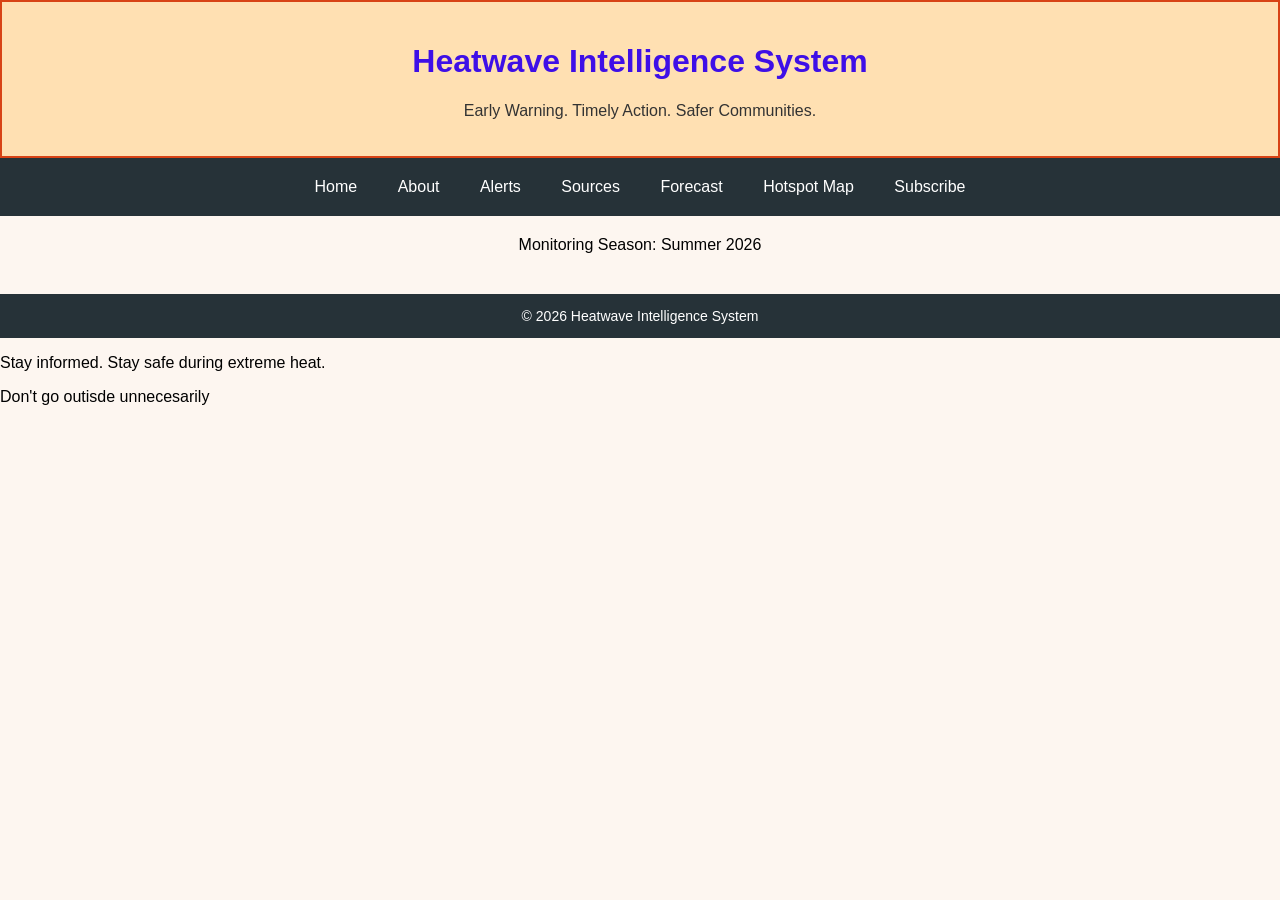
<file: index.html>
<!DOCTYPE html>
<html lang="en">
<head>
    <meta charset="UTF-8">
    <title>Heatwave Intelligence System</title>
    <link rel="stylesheet" href="style.css">
    <style>
        nav ul {
            list-style: none;
            margin: 0;
            padding: 10px 0;
            background-color: #263238;
            text-align: center;
        }
        nav ul li {
            display: inline-block;
        }
        nav ul li a {
            color: #fff;
            text-decoration: none;
            padding: 10px 18px;
            display: inline-block;
        }
        nav ul li a:hover {
            background-color: #d84315;
            color: #fff;
        }
    </style>
</head>
<body>

<header style="background-color:#ffe0b2; padding:20px; border:2px solid #d84315; text-align:center;">
    <h1 id="systemName" class="header-title" title="Explain what the system does here" style="color:#3e0fe7; text-align:center;">
        Heatwave Intelligence System
    </h1>
    <p id="logoText" class="tagline" style="text-align:center; color:#333;">Early Warning. Timely Action. Safer Communities.</p>
</header>

<nav>
    <ul>
        <li><a href="index.html">Home</a></li>
        <li><a href="about-system.html">About</a></li>
        <li><a href="alert-details.html">Alerts</a></li>
        <li><a href="sources.html">Sources</a></li>
        <li><a href="forecast.html">Forecast</a></li>
        <li><a href="hotspot-map.html">Hotspot Map</a></li>
        <li><a href="subscribe.html">Subscribe</a></li>
    </ul>
</nav>

<p id="seasonYear" class="season" style="text-align:center; margin-top:20px;">Monitoring Season: Summer 2026</p>

<footer>&copy; 2026 Heatwave Intelligence System</footer>
<p>Stay informed. Stay safe during extreme heat.</p>
<p>Don't go outisde unnecesarily</p>
</body>
</html>
</file>
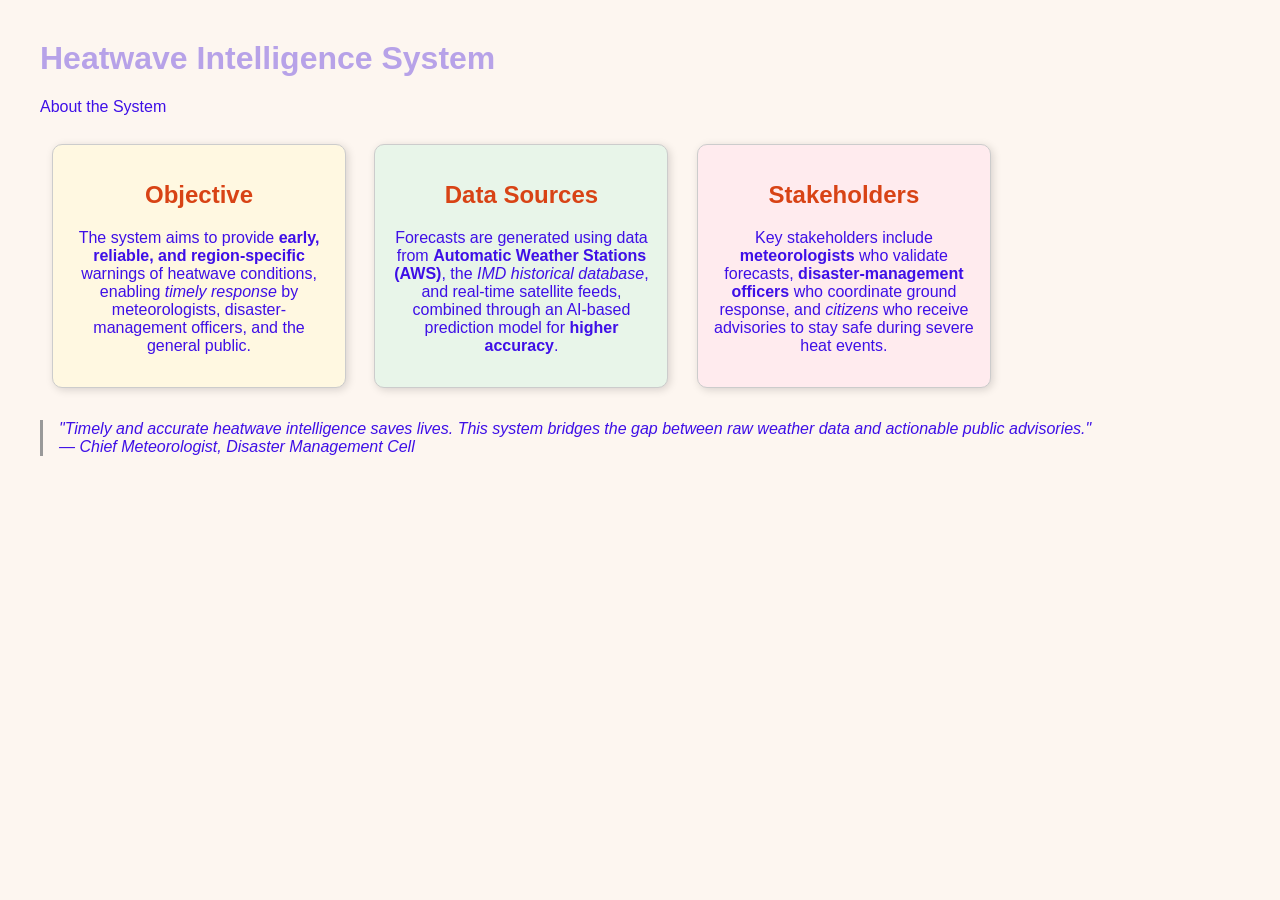
<file: about-system.html>
<!DOCTYPE html>
<html lang="en">
<head>
  <link rel="stylesheet" href="style.css">
<meta charset="UTF-8">
<title>About System - Heatwave Intelligence System</title>
<style>
  body { margin: 40px; color: #3e0fe7; }
  h1 { color: #3c11da5d; }
  .objective { background: #fff8e1; padding: 10px 16px; }
  .data-sources { background: #e8f5e9; padding: 10px 16px; }
  .stakeholders { background: #ffebee; padding: 10px 16px; }
  blockquote { font-style: italic; margin: 20px 0; padding-left: 16px; border-left: 3px solid #999; }
  body { margin: 40px; color: #3e0fe7; }
  h1 { color: #3c11da5d; }

  .objective, .data-sources, .stakeholders {
      display: inline-block;
      width: 260px;
      vertical-align: top;
      margin: 12px;
      padding: 16px;
      border: 1px solid #ccc;
      border-radius: 10px;
      box-shadow: 2px 2px 8px rgba(0,0,0,0.15);
      text-align: center;
  }

  .objective { background: #fff8e1; }
  .data-sources { background: #e8f5e9; }
  .stakeholders { background: #ffebee; }

  blockquote { font-style: italic; margin: 20px 0; padding-left: 16px; border-left: 3px solid #999; }
</style>
</head>
<body>

<h1>Heatwave Intelligence System</h1>
<p>About the System</p>

<div class="objective">
  <h2>Objective</h2>
  <p>
    The system aims to provide <strong>early, reliable, and region-specific</strong>
    warnings of heatwave conditions, enabling <em>timely response</em> by
    meteorologists, disaster-management officers, and the general public.
  </p>
</div>

<div class="data-sources">
  <h2>Data Sources</h2>
  <p>
    Forecasts are generated using data from <strong>Automatic Weather Stations (AWS)</strong>,
    the <em>IMD historical database</em>, and real-time satellite feeds, combined through
    an AI-based prediction model for <strong>higher accuracy</strong>.
  </p>
</div>

<div class="stakeholders">
  <h2>Stakeholders</h2>
  <p>
    Key stakeholders include <strong>meteorologists</strong> who validate forecasts,
    <strong>disaster-management officers</strong> who coordinate ground response, and
    <em>citizens</em> who receive advisories to stay safe during severe heat events.
  </p>
</div>

<blockquote>
  "Timely and accurate heatwave intelligence saves lives. This system bridges the gap
  between raw weather data and actionable public advisories."
  <br>&mdash; Chief Meteorologist, Disaster Management Cell
</blockquote>

</body>
</html>
</file>
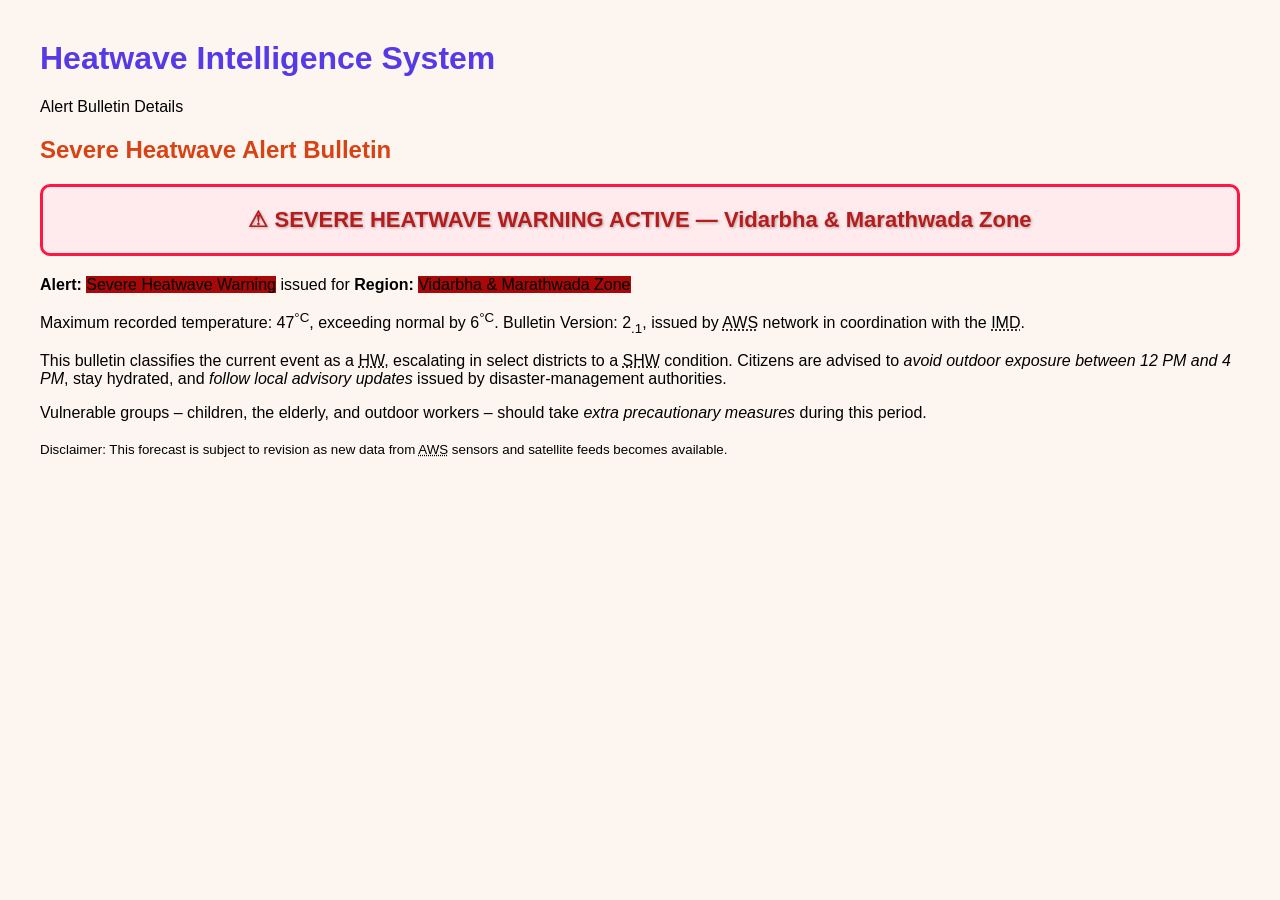
<file: alert-details.html>
<!DOCTYPE html>
<html lang="en">
<head>
  <link rel="stylesheet" href="style.css">
<meta charset="UTF-8">
<title>Alert Details - Heatwave Intelligence System</title>
<style>
  body { margin: 40px; color: #000; }
  h1 { color: #2b0be2cc; }
  mark { background: #a80808; }
  small { display: block; margin-top: 20px; }
  @keyframes glow {
    0%   { box-shadow: 0 0 6px #ff1744; }
    50%  { box-shadow: 0 0 24px #ff1744; }
    100% { box-shadow: 0 0 6px #ff1744; }
}

.severe-alert-box {
    background-color: #ffebee;
    border: 3px solid #ff1744;
    border-radius: 10px;
    padding: 20px;
    margin: 20px 0;
    text-align: center;
    font-size: 22px;
    font-weight: bold;
    color: #b71c1c;
    text-shadow: 1px 1px 3px rgba(0,0,0,0.3);
    animation: glow 1.5s infinite;
}
</style>
</head>
<body>

<h1>Heatwave Intelligence System</h1>
<p>Alert Bulletin Details</p>

<h2>Severe Heatwave Alert Bulletin</h2>
<div class="severe-alert-box">
  ⚠ SEVERE HEATWAVE WARNING ACTIVE — Vidarbha & Marathwada Zone
</div>

<p>
  <strong>Alert:</strong> <mark>Severe Heatwave Warning</mark> issued for
  <strong>Region:</strong> <mark>Vidarbha &amp; Marathwada Zone</mark>
</p>

<p>
  Maximum recorded temperature: 47<sup>&deg;C</sup>, exceeding normal by 6<sup>&deg;C</sup>.
  Bulletin Version: 2<sub>.1</sub>, issued by
  <abbr title="Automatic Weather Station">AWS</abbr> network in coordination with the
  <abbr title="India Meteorological Department">IMD</abbr>.
</p>

<p>
  This bulletin classifies the current event as a
  <abbr title="Heat Wave">HW</abbr>, escalating in select districts to a
  <abbr title="Severe Heat Wave">SHW</abbr> condition. Citizens are advised to
  <em>avoid outdoor exposure between 12 PM and 4 PM</em>, stay hydrated, and
  <em>follow local advisory updates</em> issued by disaster-management authorities.
</p>

<p>
  Vulnerable groups &ndash; children, the elderly, and outdoor workers &ndash; should take
  <em>extra precautionary measures</em> during this period.
</p>

<small>
  Disclaimer: This forecast is subject to revision as new data from
  <abbr title="Automatic Weather Station">AWS</abbr> sensors and satellite feeds becomes available.
</small>

</body>
</html>
</file>
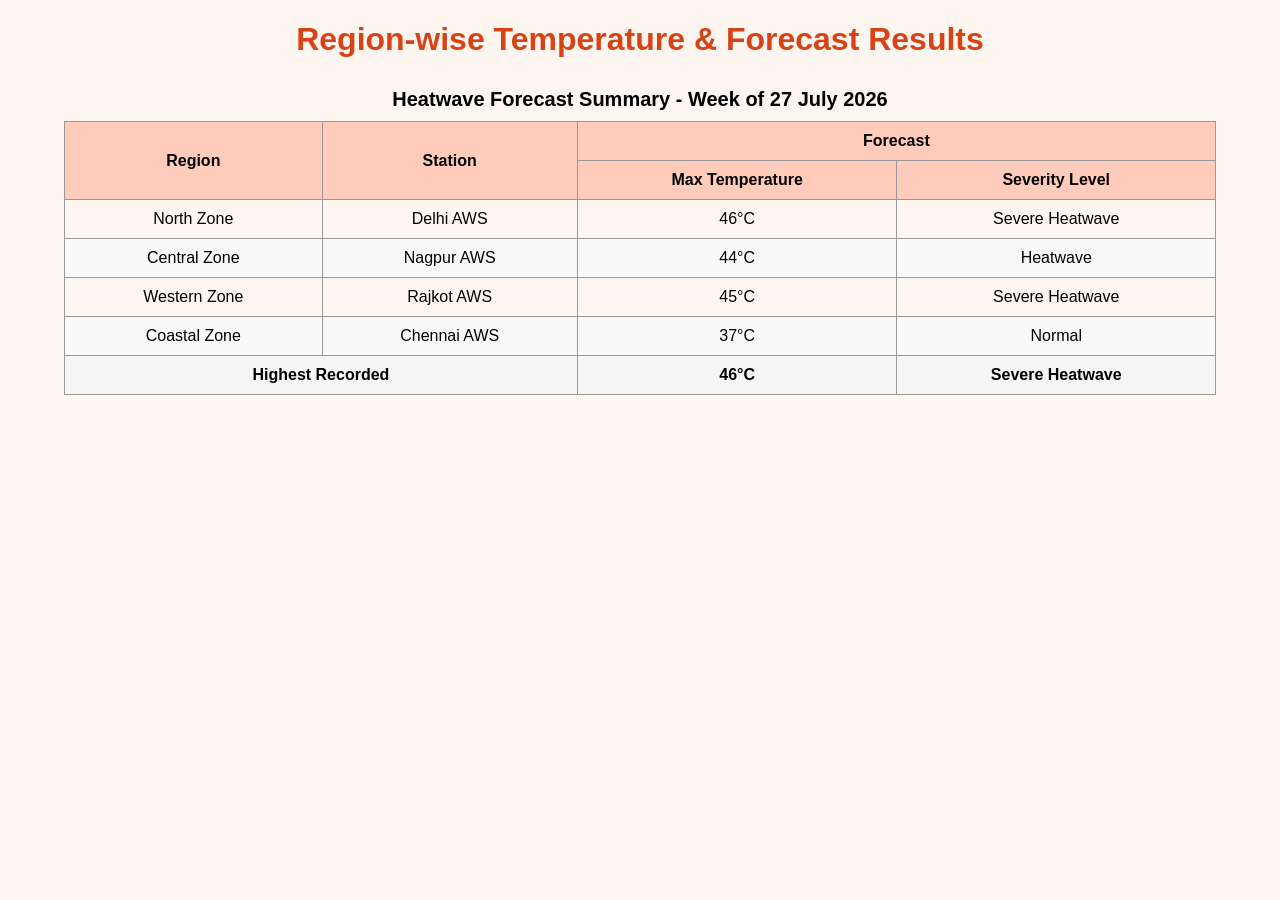
<file: forecast.html>
<!DOCTYPE html>
<html lang="en">
<head>
    <link rel="stylesheet" href="style.css">
    <meta charset="UTF-8">
    <title>Heatwave Intelligence System - Forecast Summary</title>
    <style>
        table {
            border-collapse: collapse;
            width: 90%;
            margin: 30px auto;
        }
        th, td {
            border: 1px solid #999;
            padding: 10px 14px;
            text-align: center;
        }
        thead th {
            background-color: #ffccbc;
        }
        tfoot td {
            background-color: #f5f5f5;
            font-weight: bold;
        }
        caption {
            font-size: 20px;
            font-weight: bold;
            margin-bottom: 10px;
        }
        tbody tr:nth-child(even) {
    background-color: #f9f9f9;
}
tbody tr:hover {
    background-color: #ffe0b2;
}
    </style>
</head>
<body>

    <h1 style="text-align:center; color:#d84315;">Region-wise Temperature & Forecast Results</h1>

    <table>
        <caption>Heatwave Forecast Summary - Week of 27 July 2026</caption>
        <thead>
            <tr>
                <th rowspan="2">Region</th>
                <th rowspan="2">Station</th>
                <th colspan="2">Forecast</th>
            </tr>
            <tr>
                <th>Max Temperature</th>
                <th>Severity Level</th>
            </tr>
        </thead>
        <tbody>
            <tr>
                <td>North Zone</td>
                <td>Delhi AWS</td>
                <td>46&deg;C</td>
                <td>Severe Heatwave</td>
            </tr>
            <tr>
                <td>Central Zone</td>
                <td>Nagpur AWS</td>
                <td>44&deg;C</td>
                <td>Heatwave</td>
            </tr>
            <tr>
                <td>Western Zone</td>
                <td>Rajkot AWS</td>
                <td>45&deg;C</td>
                <td>Severe Heatwave</td>
            </tr>
            <tr>
                <td>Coastal Zone</td>
                <td>Chennai AWS</td>
                <td>37&deg;C</td>
                <td>Normal</td>
            </tr>
        </tbody>
        <tfoot>
            <tr>
                <td colspan="2">Highest Recorded</td>
                <td>46&deg;C</td>
                <td>Severe Heatwave</td>
            </tr>
        </tfoot>
    </table>

</body>
</html>
</file>
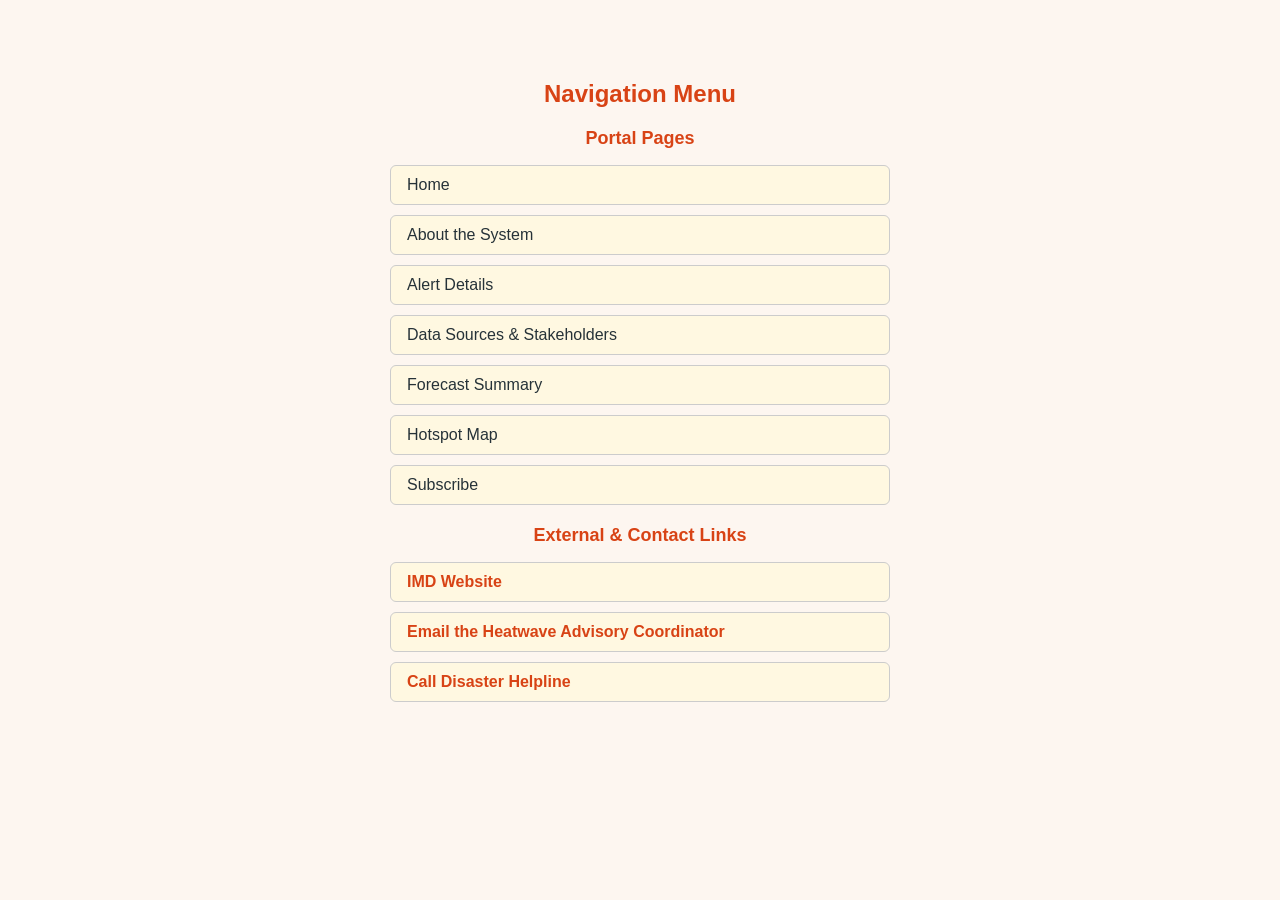
<file: navigation.html>
<!DOCTYPE html>
<html>
<head>
    <title>Navigation Menu</title>
    <link rel="stylesheet" href="style.css">
    <style>
        nav {
            max-width: 500px;
            margin: 40px auto;
            padding: 20px;
        }
        nav h1 {
            margin-bottom: 10px;
            text-align: center;
        }
        nav ul {
            list-style: none;
            padding-left: 0;
        }
        nav ul li {
            margin: 10px 0;
        }
        nav ul li a {
            display: block;
            text-decoration: none;
            color: #263238;
            background-color: #fff8e1;
            border: 1px solid #ccc;
            border-radius: 6px;
            padding: 10px 16px;
        }
        nav ul li a:hover {
            background-color: #d84315;
            color: #fff;
        }
        nav h2 {
            margin: 0;
            font-size: 16px;
        }
    </style>
</head>
<body>

    <nav>
        <h1>Navigation Menu</h1>

        <h2 style="text-align:center; font-size:18px; margin-top:20px;">Portal Pages</h2>
        <ul>
            <li><a href="index.html">Home</a></li>
            <li><a href="about-system.html">About the System</a></li>
            <li><a href="alert-details.html">Alert Details</a></li>
            <li><a href="sources.html">Data Sources & Stakeholders</a></li>
            <li><a href="forecast.html">Forecast Summary</a></li>
            <li><a href="hotspot-map.html">Hotspot Map</a></li>
            <li><a href="subscribe.html">Subscribe</a></li>
        </ul>

        <h2 style="text-align:center; font-size:18px; margin-top:20px;">External & Contact Links</h2>
        <ul>
            <li>
                <a href="https://mausam.imd.gov.in" target="_blank">
                    <h2>IMD Website</h2>
                </a>
            </li>
            <li>
                <a href="mailto:coordinator@gmail.com">
                    <h2>Email the Heatwave Advisory Coordinator</h2>
                </a>
            </li>
            <li>
                <a href="tel:+911234567890">
                    <h2>Call Disaster Helpline</h2>
                </a>
            </li>
        </ul>
    </nav>

</body>
</html>
</file>
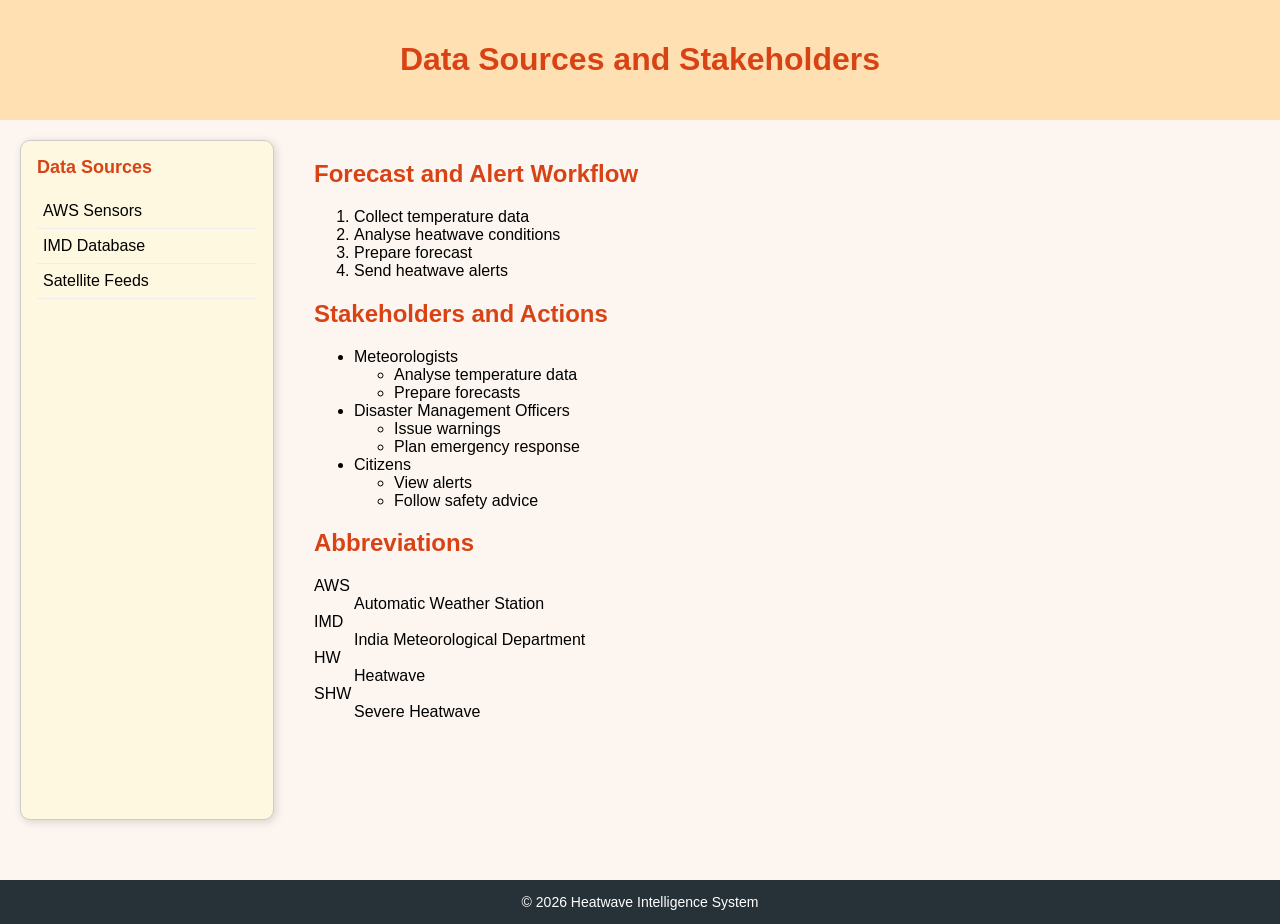
<file: sources.html>
<!DOCTYPE html>
<html>
<head>
    <meta name="viewport" content="width=device-width, initial-scale=1.0">
    <title>Data Sources and Stakeholders</title>
    <link rel="stylesheet" href="style.css">
    <style>
        .page-wrapper {
            display: flex;
            min-height: 80vh;
        }
        aside.sidebar {
            width: 220px;
            flex-shrink: 0;
            background: #fff8e1;
            border: 1px solid #ccc;
            border-radius: 10px;
            box-shadow: 2px 2px 8px rgba(0,0,0,0.15);
            padding: 16px;
            margin: 20px;
        }
        aside.sidebar h2 { margin-top: 0; font-size: 18px; }
        aside.sidebar ul { list-style: none; padding-left: 0; }
        aside.sidebar li {
            padding: 8px 6px;
            border-bottom: 1px solid #eee;
            cursor: pointer;
        }
        aside.sidebar li:hover { background-color: #ffe0b2; }

        main.content {
            flex-grow: 1;
            padding: 20px;
        }
    </style>
</head>
<body>

<header style="background-color:#ffe0b2; padding:20px; text-align:center;">
    <h1>Data Sources and Stakeholders</h1>
</header>

<div class="page-wrapper">

    <aside class="sidebar">
        <h2>Data Sources</h2>
        <ul>
            <li>AWS Sensors</li>
            <li>IMD Database</li>
            <li>Satellite Feeds</li>
        </ul>
    </aside>

    <main class="content">
        <h2>Forecast and Alert Workflow</h2>
        <ol>
            <li>Collect temperature data</li>
            <li>Analyse heatwave conditions</li>
            <li>Prepare forecast</li>
            <li>Send heatwave alerts</li>
        </ol>

        <h2>Stakeholders and Actions</h2>
        <ul>
            <li>Meteorologists
                <ul>
                    <li>Analyse temperature data</li>
                    <li>Prepare forecasts</li>
                </ul>
            </li>
            <li>Disaster Management Officers
                <ul>
                    <li>Issue warnings</li>
                    <li>Plan emergency response</li>
                </ul>
            </li>
            <li>Citizens
                <ul>
                    <li>View alerts</li>
                    <li>Follow safety advice</li>
                </ul>
            </li>
        </ul>

        <h2>Abbreviations</h2>
        <dl>
            <dt>AWS</dt>
            <dd>Automatic Weather Station</dd>
            <dt>IMD</dt>
            <dd>India Meteorological Department</dd>
            <dt>HW</dt>
            <dd>Heatwave</dd>
            <dt>SHW</dt>
            <dd>Severe Heatwave</dd>
        </dl>
    </main>

</div>

<footer>&copy; 2026 Heatwave Intelligence System</footer>

</body>
</html>
</file>
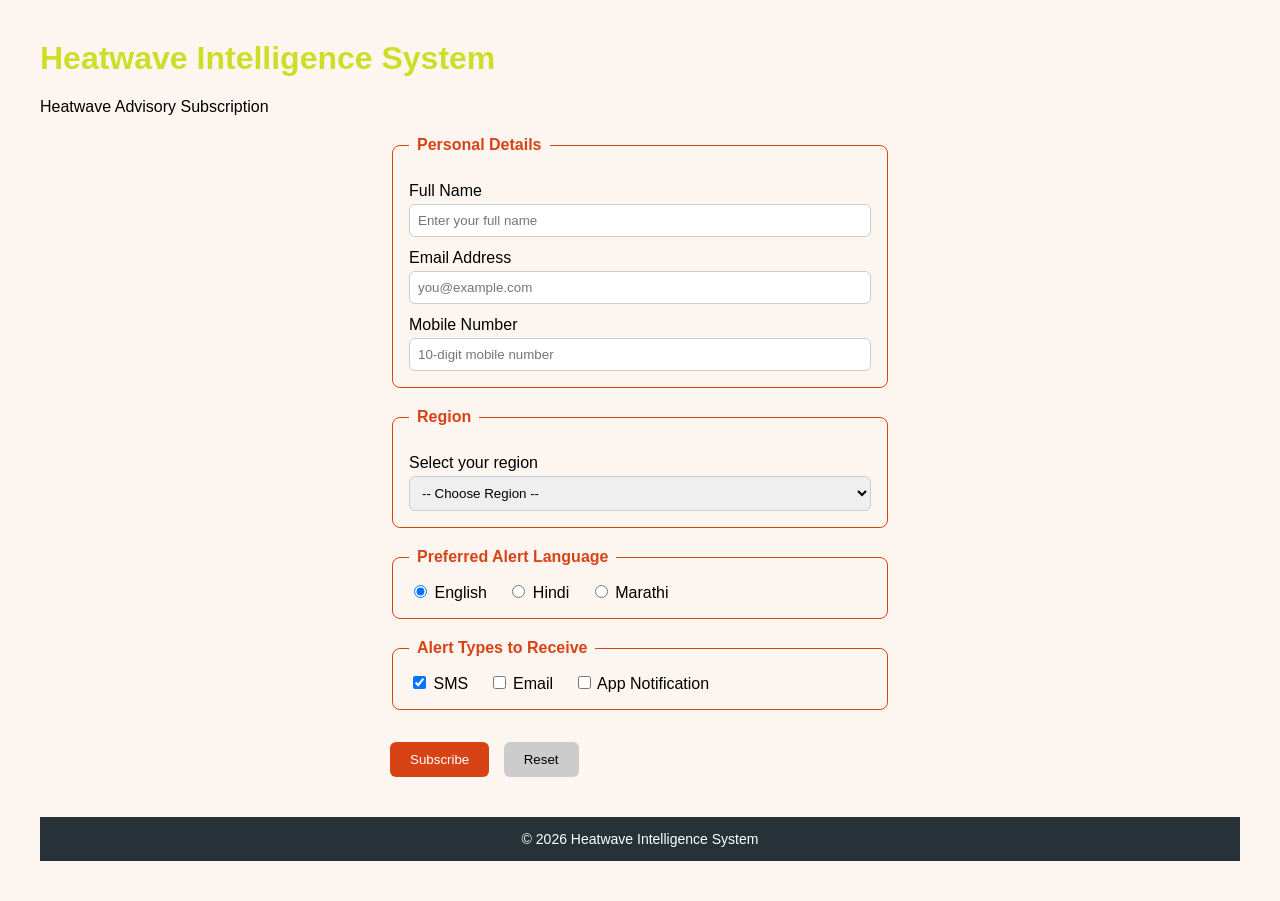
<file: subscribe.html>
<!DOCTYPE html>
<html lang="en">
<head>
<meta charset="UTF-8">
<title>Subscribe - Heatwave Intelligence System</title>
<link rel="stylesheet" href="style.css">
<style>
  body { margin: 40px; color: #000; }
  h1 { color: #c5da0bde; }
  label { display: block; margin-top: 12px; }
  .inline-option { margin-right: 16px; }

  form {
      max-width: 500px;
      margin: 0 auto;
  }
  fieldset {
      border: 1px solid #d84315;
      border-radius: 8px;
      padding: 16px;
      margin-top: 20px;
  }
  legend {
      font-weight: bold;
      color: #d84315;
      padding: 0 8px;
  }
  input[type="text"], input[type="email"], input[type="tel"], select {
      width: 100%;
      padding: 8px;
      border: 1px solid #ccc;
      border-radius: 6px;
      box-sizing: border-box;
      margin-top: 4px;
  }
  input:focus, select:focus {
      outline: none;
      border-color: #d84315;
      box-shadow: 0 0 4px rgba(216,67,21,0.5);
  }
  button {
      padding: 10px 20px;
      border-radius: 6px;
      border: none;
      cursor: pointer;
      margin-top: 16px;
      margin-right: 10px;
  }
  button[type="submit"] {
      background-color: #d84315;
      color: #fff;
  }
  button[type="submit"]:hover {
      background-color: #a8340f;
  }
  button[type="reset"] {
      background-color: #ccc;
  }
  button[type="reset"]:hover {
      background-color: #aaa;
  }
</style>
</head>
<body>

<h1>Heatwave Intelligence System</h1>
<p>Heatwave Advisory Subscription</p>

<form action="#" method="post">

  <fieldset>
    <legend>Personal Details</legend>
    <label for="cname">Full Name</label>
    <input type="text" id="cname" name="cname" placeholder="Enter your full name" required>

    <label for="cemail">Email Address</label>
    <input type="email" id="cemail" name="cemail" placeholder="you@example.com" required>

    <label for="cmobile">Mobile Number</label>
    <input type="tel" id="cmobile" name="cmobile" pattern="[0-9]{10}" placeholder="10-digit mobile number" required>
  </fieldset>

  <fieldset>
    <legend>Region</legend>
    <label for="region">Select your region</label>
    <select id="region" name="region" required>
      <option value="">-- Choose Region --</option>
      <option value="north">North Zone</option>
      <option value="central">Central Zone</option>
      <option value="konkan">Konkan Zone</option>
      <option value="vidarbha">Vidarbha Zone</option>
      <option value="marathwada">Marathwada Zone</option>
    </select>
  </fieldset>

  <fieldset>
    <legend>Preferred Alert Language</legend>
    <span class="inline-option"><input type="radio" id="lang-en" name="language" value="english" checked> <label style="display:inline;" for="lang-en">English</label></span>
    <span class="inline-option"><input type="radio" id="lang-hi" name="language" value="hindi"> <label style="display:inline;" for="lang-hi">Hindi</label></span>
    <span class="inline-option"><input type="radio" id="lang-mr" name="language" value="marathi"> <label style="display:inline;" for="lang-mr">Marathi</label></span>
  </fieldset>

  <fieldset>
    <legend>Alert Types to Receive</legend>
    <span class="inline-option"><input type="checkbox" id="alert-sms" name="alerttype" value="sms" checked> <label style="display:inline;" for="alert-sms">SMS</label></span>
    <span class="inline-option"><input type="checkbox" id="alert-email" name="alerttype" value="email"> <label style="display:inline;" for="alert-email">Email</label></span>
    <span class="inline-option"><input type="checkbox" id="alert-app" name="alerttype" value="app"> <label style="display:inline;" for="alert-app">App Notification</label></span>
  </fieldset>

  <p>
    <button type="submit">Subscribe</button>
    <button type="reset">Reset</button>
  </p>

</form>

<footer>&copy; 2026 Heatwave Intelligence System</footer>

</body>
</html>
</file>
<file: style.css>
/* style.css - sitewide theme */
body {
  font-family: 'Segoe UI', Arial, sans-serif;
  background-color: #fdf6f0;
  margin: 0;
  padding: 0;
}

h1, h2 {
  color: #d84315;
}

footer {
  background-color: #263238;
  color: #fff;
  text-align: center;
  padding: 14px 0;
  margin-top: 40px;
  font-size: 14px;
}
</file>
